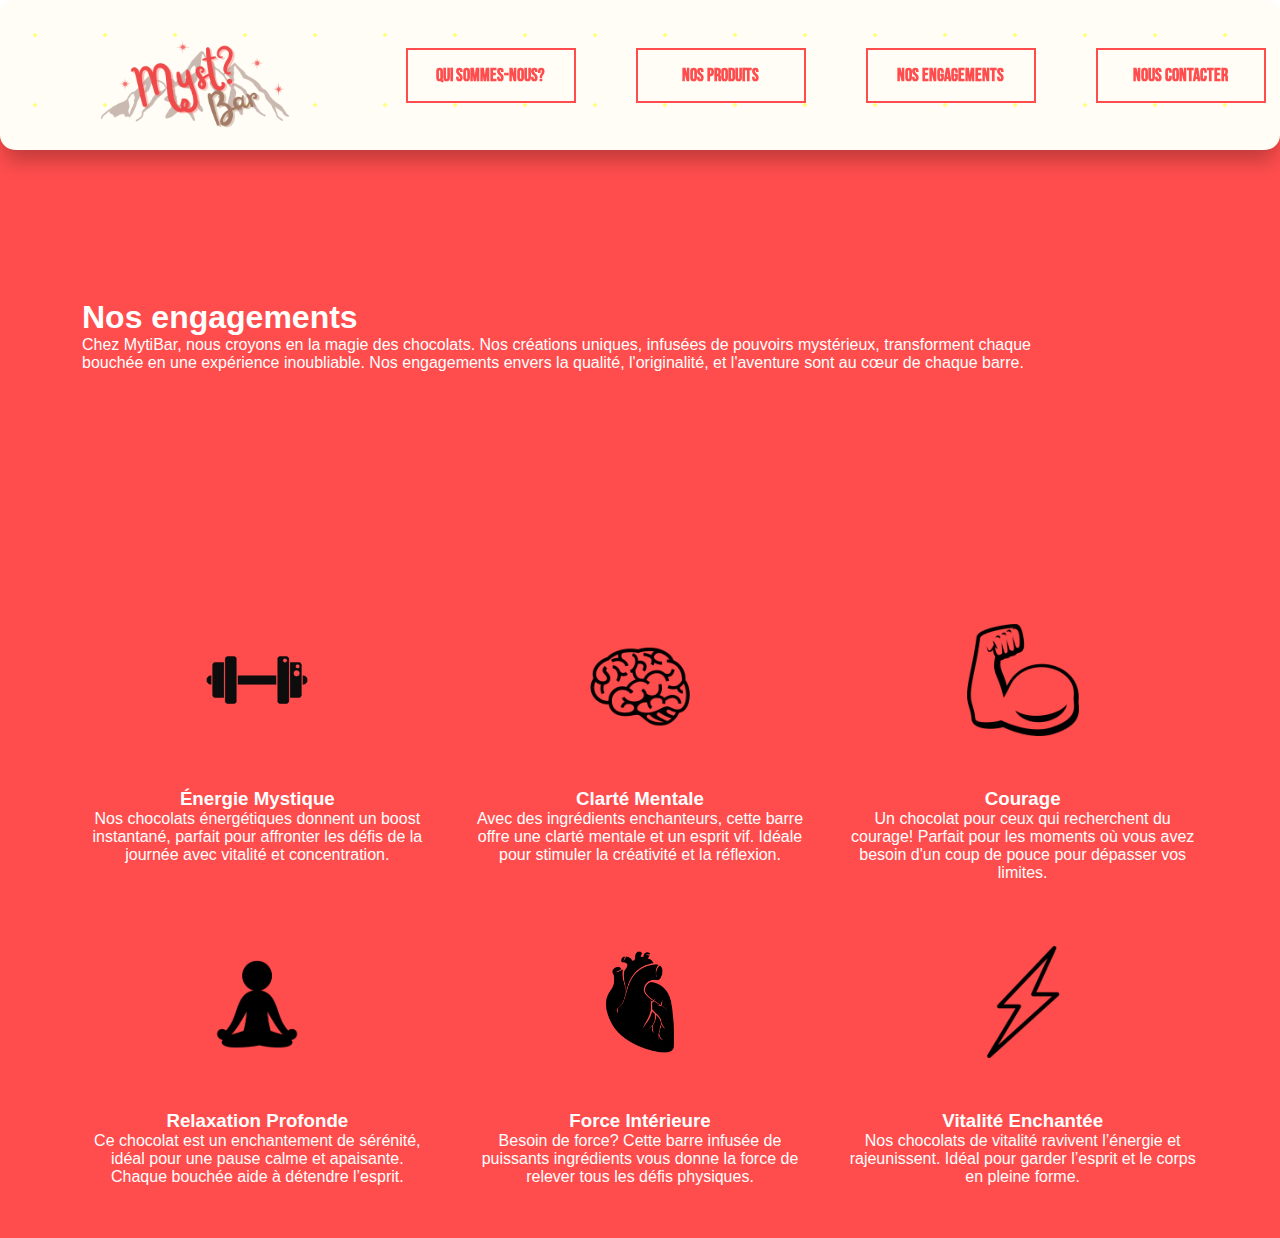
<file: mystibar/engagements.html>
<!DOCTYPE html>
<html lang="fr">
<head>
    <meta charset="UTF-8">
    <meta name="viewport" content="width=device-width, initial-scale=1.0">
    <title>Mystibar</title>
    <link rel="stylesheet" href="style.css">
    <link rel="icon" href="media/favicon.ico" type="image/x-icon">
    <link rel="stylesheet" href="https://fonts.googleapis.com/css2?family=Bebas+Neue&display=swap">
    <link rel="stylesheet" href="https://fonts.googleapis.com/css2?family=Roboto:wght@700&display=swap"></head>
<body>
    <div class="top-bar"></div>
    <div class="container">
        <nav>
          <div class="logo">
            <a href="index.html">
                <img src="media/logo.png" alt="Site Logo">
          </a>
          </div>
          <ul class="nav--list">
            <li class="item"><a href="info.html">QUI SOMMES-NOUS?</a></li>
            <li class="item"><a href="produits.html">NOS PRODUITS</a></li>
            <li class="item"><a href="engagements.html">NOS ENGAGEMENTS</a></li>
            <li class="item"><a href="signup.html">NOUS CONTACTER</a></li>
          </ul>
        </nav>
      </div>

      <div class="eng-container">
        <div class="description">
            <h1 class="heading2">
                Nos engagements
            </h1>
            <p>Chez MytiBar, nous croyons en la magie des chocolats. Nos créations uniques, infusées de pouvoirs mystérieux, transforment chaque bouchée en une expérience inoubliable. Nos engagements envers la qualité, l'originalité, et l'aventure sont au cœur de chaque barre.</p>
        </div>

        <div class="cards">
            <div class="card">
                <div class="icon">
                    <img src="media/eng3.png" alt="Image 1">
                </div>

                <h3 class="heading3">Énergie Mystique</h3>
                <p>
                    Nos chocolats énergétiques donnent un boost instantané, parfait pour affronter les défis de la journée avec vitalité et concentration.
                </p>
            </div>

            <div class="card">
                <div class="icon">
                    <img src="media/eng2.png" alt="Image 2">
                </div>

                <h3 class="heading3">Clarté Mentale</h3>
                <p>
                    Avec des ingrédients enchanteurs, cette barre offre une clarté mentale et un esprit vif. Idéale pour stimuler la créativité et la réflexion.
                </p>
            </div>

            <div class="card">
                <div class="icon">
                    <img src="media/eng1.png" alt="Image 3">
                </div>

                <h3 class="heading3">Courage</h3>
                <p>
                    Un chocolat pour ceux qui recherchent du courage! Parfait pour les moments où vous avez besoin d'un coup de pouce pour dépasser vos limites.
                </p>
            </div>

            <div class="card">
                <div class="icon">
                    <img src="media/eng4.png" alt="Image 4">
                </div>

                <h3 class="heading3">Relaxation Profonde</h3>
                <p>
                    Ce chocolat est un enchantement de sérénité, idéal pour une pause calme et apaisante. Chaque bouchée aide à détendre l’esprit.
                </p>
            </div>

            <div class="card">
                <div class="icon">
                    <img src="media/eng5.png" alt="Image 5">
                </div>

                <h3 class="heading3">Force Intérieure</h3>
                <p>
                    Besoin de force? Cette barre infusée de puissants ingrédients vous donne la force de relever tous les défis physiques.
                </p>
            </div>

            <div class="card">
                <div class="icon">
                    <img src="media/eng6.png" alt="Image 6">
                </div>

                <h3 class="heading3">Vitalité Enchantée</h3>
                <p>
                    Nos chocolats de vitalité ravivent l’énergie et rajeunissent. Idéal pour garder l’esprit et le corps en pleine forme.
                </p>
            </div>
        </div>
    </div>

  </body>
</file>
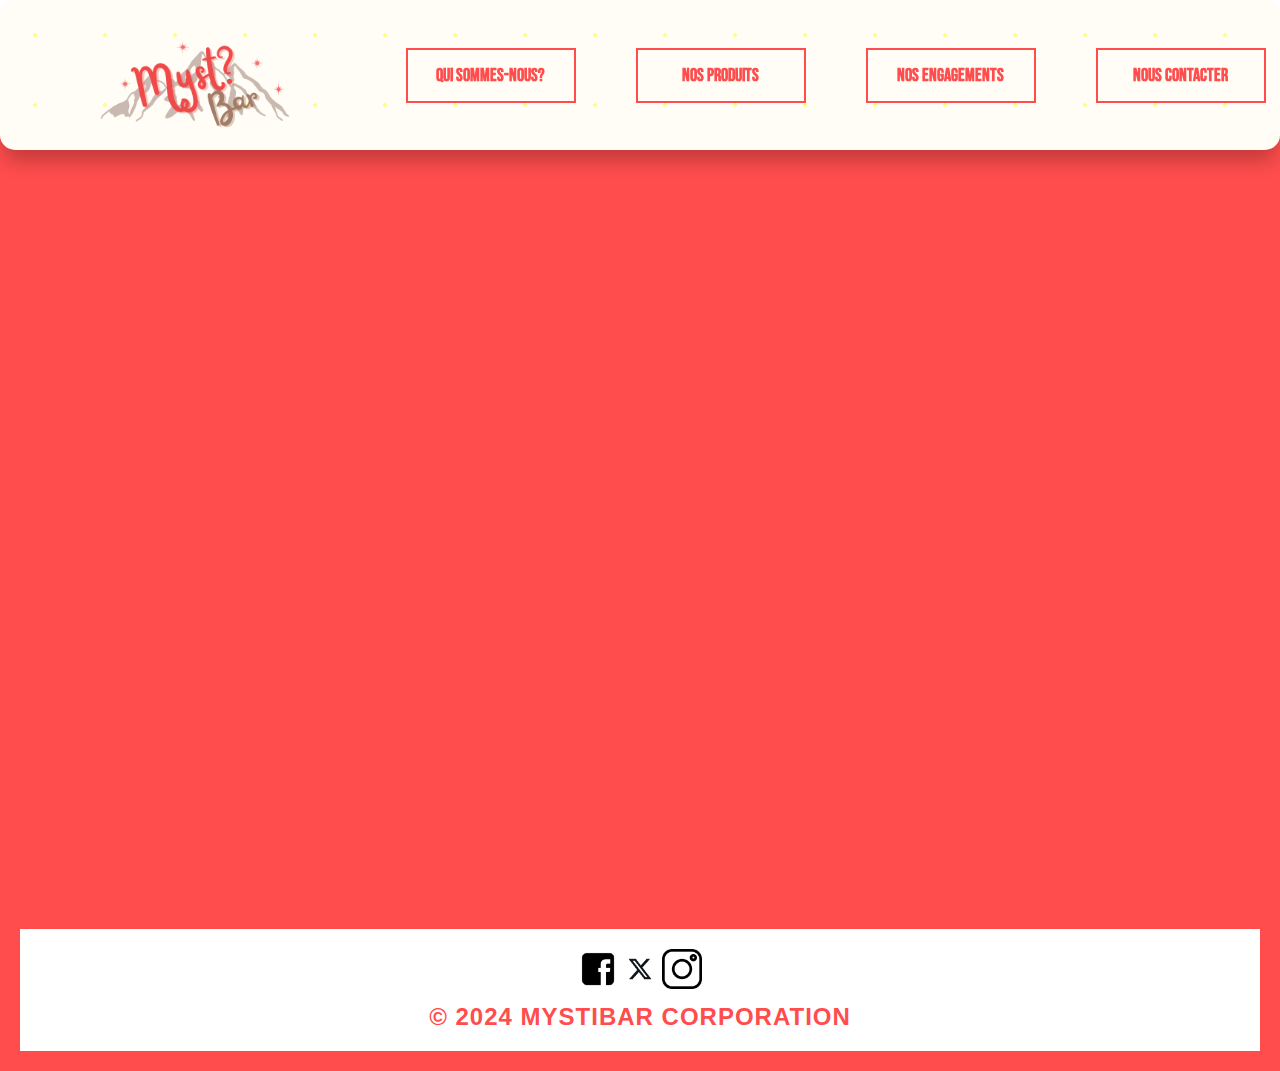
<file: mystibar/info.html>
<!DOCTYPE html>
<html lang="fr">
<head>
    <meta charset="UTF-8">
    <meta name="viewport" content="width=device-width, initial-scale=1.0">
    <title>Mystibar</title>
    <link rel="stylesheet" href="style.css"> 
    <link rel="icon" href="media/favicon.ico" type="image/x-icon">
    <link rel="stylesheet" href="https://fonts.googleapis.com/css2?family=Bebas+Neue&display=swap">
    <link rel="stylesheet" href="https://fonts.googleapis.com/css2?family=Roboto:wght@700&display=swap"></head>
<body>
    <div class="top-bar"></div>
    <div class="container">
        <nav>
          <div class="logo">
            <a href="index.html">
                <img src="media/logo.png" alt="Site Logo">
          </a>
          </div>
          <ul class="nav--list">
            <li class="item"><a href="info.html">QUI SOMMES-NOUS?</a></li>
            <li class="item"><a href="produits.html">NOS PRODUITS</a></li>
            <li class="item"><a href="#">NOS ENGAGEMENTS</a></li>
            <li class="item"><a href="signup.html">NOUS CONTACTER</a></li>
          </ul>
        </nav>
      </div>
      <h1>Qui sommes-nous ?</h1>
    
      <div class="about">
          <p>
              Bienvenue chez <strong>Mystibar</strong>, là où l’art de la confiserie rencontre la magie et la surprise. Notre mission est simple : transformer chaque bouchée en un moment de découverte et de plaisir. Chez Mystibar, nous croyons que chaque gourmandise doit raconter une histoire et éveiller les sens. Nos produits sont méticuleusement élaborés pour offrir une expérience unique qui enchante et inspire. <br>
          </p>
  
          <p>
              Fondée par des passionnés de saveurs et d’innovation, notre entreprise a pour ambition de redéfinir les codes traditionnels de la confiserie. Nous nous engageons à utiliser des ingrédients de haute qualité, en privilégiant des sources responsables et durables pour vous offrir des produits à la fois délicieux et respectueux de l’environnement.
          </p>
          <br>
  
          <p>
              Mystibar, c'est aussi une aventure humaine. Nous collaborons avec des artisans locaux et des créateurs pour façonner des produits qui célèbrent l’authenticité et la créativité. Notre équipe met tout son savoir-faire et son amour du métier dans chaque barre, chaque bonbon, pour que votre dégustation soit un moment d'évasion.
          </p>
  
          <p>
              Rejoignez-nous dans notre quête de magie gourmande. Chez Mystibar, chaque produit est une invitation à explorer, à ressentir et à partager la joie. Venez découvrir un univers où la confiserie devient une aventure inoubliable, une expérience riche en saveurs et en surprises.
          </p>
      </div>
  
    <footer class="footer">
        <div class="footer-content">
            <a href="#"><img src="media/facebook.png" alt="Facebook"></a>
            <a href="#"><img src="media/x.png" alt="Twitter"></a>
            <a href="#"><img src="media/insta.png"Instagram"></a>
        </div>
        <div class="copyright">
            © 2024 MYSTIBAR CORPORATION
        </div>
    </footer>

</body>
</html>
</file>
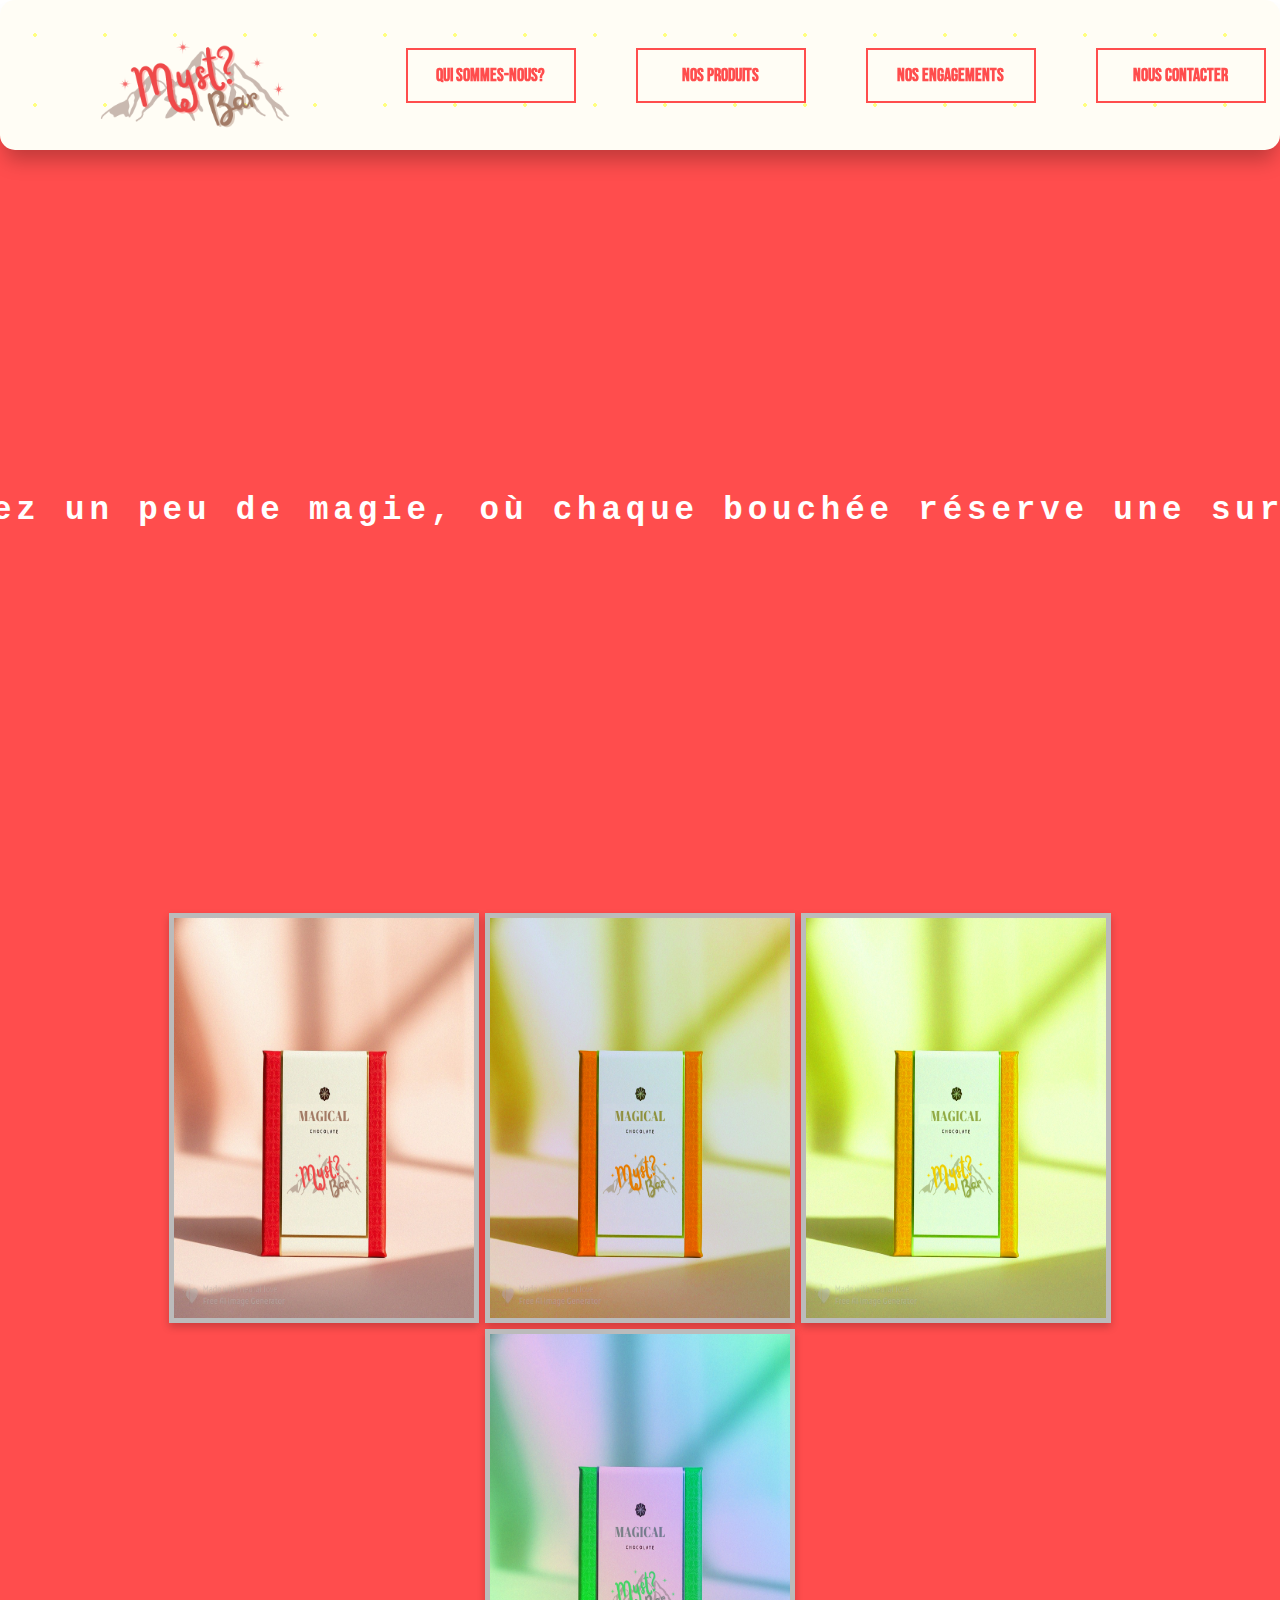
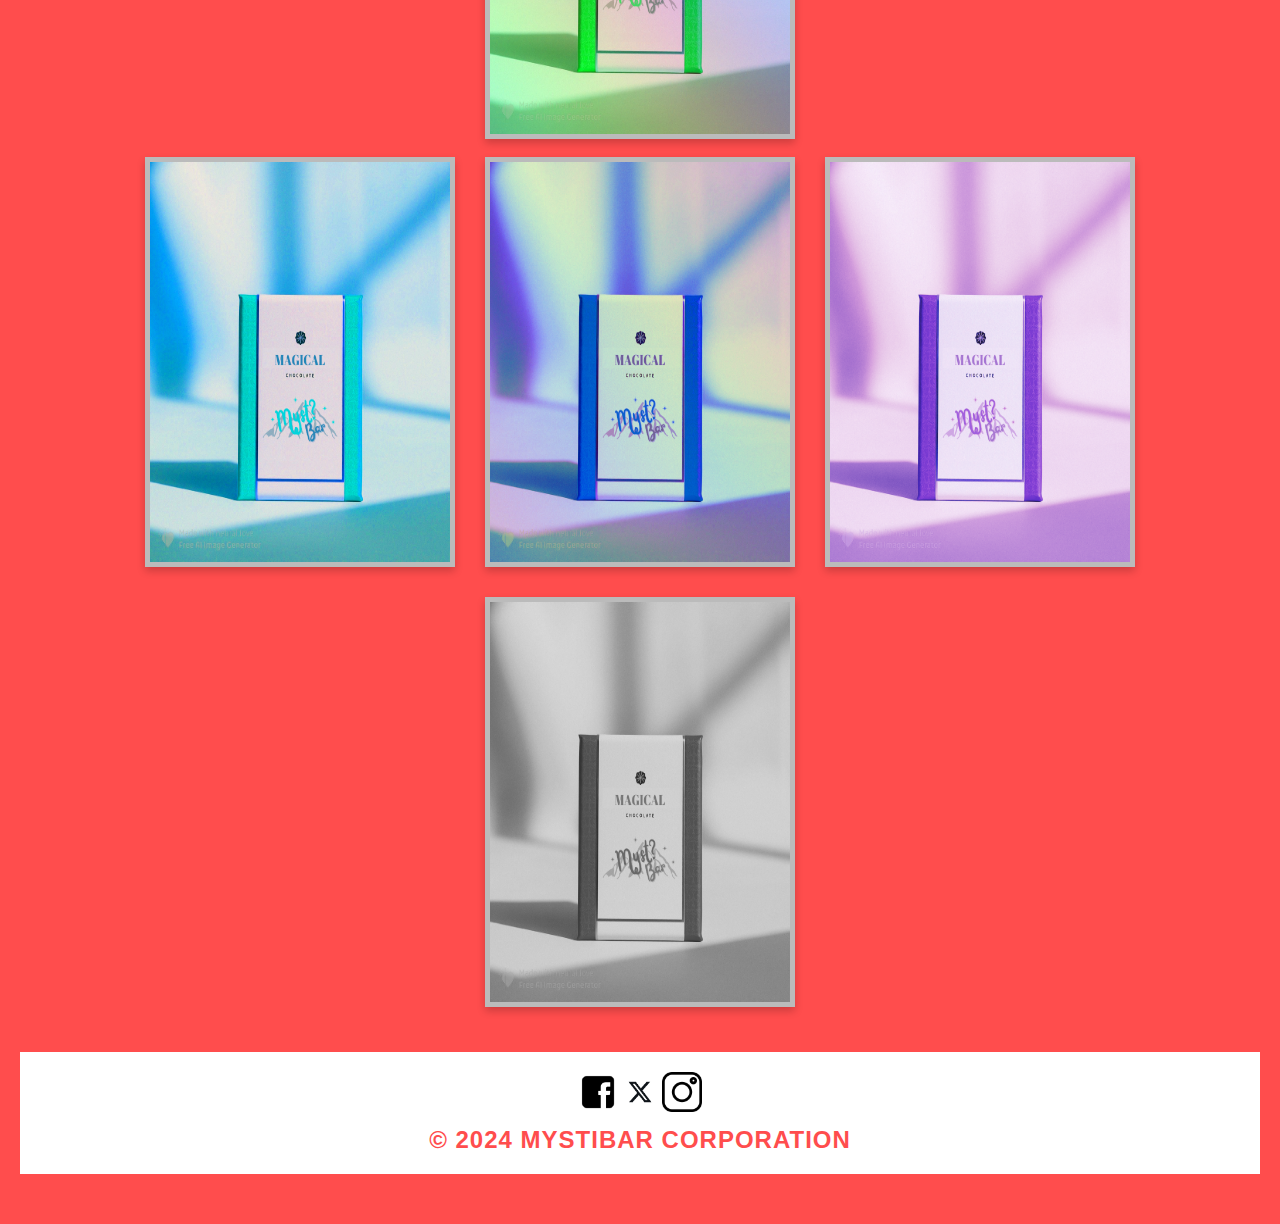
<file: mystibar/produits.html>
<!DOCTYPE html>
<html lang="fr">
<head>
    <meta charset="UTF-8">
    <meta name="viewport" content="width=device-width, initial-scale=1.0">
    <title>Mystibar</title>
    <link rel="stylesheet" href="style.css">
    <link rel="icon" href="media/favicon.ico" type="image/x-icon">
    <link rel="stylesheet" href="https://fonts.googleapis.com/css2?family=Bebas+Neue&display=swap">
    <link rel="stylesheet" href="https://fonts.googleapis.com/css2?family=Roboto:wght@700&display=swap"></head>
<body>
    <div class="top-bar"></div>
    <div class="container">
        <nav>
            <div class="logo">
                  <a href="index.html">
                      <img src="media/logo.png" alt="Site Logo">
                </a>
                </div>
          <ul class="nav--list">
            <li class="item"><a href="info.html">QUI SOMMES-NOUS?</a></li>
            <li class="item"><a href="produits.html">NOS PRODUITS</a></li>
            <li class="item"><a href="engagements.html">NOS ENGAGEMENTS</a></li>
            <li class="item"><a href="signup.html">NOUS CONTACTER</a></li>
          </ul>
        </nav>
    </div>
    <div class="main">
        <div class="typewriter">
            <h1>Déballez un peu de magie, où chaque bouchée réserve une surprise.</h1>
        </div>
    </div>
    <div class="row">
        <div class="column">
          <div class="flip-card">
                <div class="flip-card-inner">
                  <div class="flip-card-front">
                        <img src="./media/bar1.png" alt="red" style="width:300px;height:400px;">
                  </div>
                  <div class="flip-card-back">
                        <h1 style="position: absolute; margin-bottom: 300px;">Le Red Dragon</h1>
                        <br><br>
                        <br><br>
                        <h3>Lib&eacute;rez le Hulk int&eacute;rieur ! Cette d&eacute;lice rouge rubis vous conf&eacute;rera une force surhumaine, vous permettant de soulever des voitures et de conqu&eacute;rir des montagnes avec aisance.</h3>
                  </div>
                </div>
          </div>
        </div>
        <div class="column">
          <div class="flip-card">
                <div class="flip-card-inner">
                  <div class="flip-card-front">
                        <img src="media/bar7.png" alt="orange" style="width:300px;height:400px;">
                  </div>
                  <div class="flip-card-back">
                        <br><br>
                        <h1 style="position: absolute; margin-bottom: 300px;">La Purple Haze</h1>
                        <br><br>
                        <h3>La fortune sourit aux audacieux ! Cette délice aux agrumes vous apportera une chance infinie, de gagner à la loterie à trouver un trèfle à quatre feuilles.</h3>
                  </div>
                </div>
          </div>
        </div>
        <div class="column">
          <div class="flip-card">
                <div class="flip-card-inner">
                  <div class="flip-card-front">
                        <img src="media/bar3.png" alt="yellow" style="width:300px;height:400px;">
                  </div>
                  <div class="flip-card-back">
                        <br><br>
                        <h1 style="position: absolute; margin-bottom: 300px;">La Golden Goose</h1>
                        <br><br>
                        <h3>Parlez aux animaux ! Cette délice dorée déverrouillera le langage des bêtes, vous permettant de converser avec les chats, les chiens, les oiseaux et même les créatures les plus insaisissables.</h3>
                  </div>
                </div>
          </div>
        </div>

  <div class="column">
      <div class="flip-card">
            <div class="flip-card-inner">
              <div class="flip-card-front">
                    <img src="media/bar4.png" alt="green" style="width:300px;height:400px;" object-fit="cover;">
              </div>
              <div class="flip-card-back">
                    <br><br>
                    <h1 style="position: absolute; margin-bottom: 300px;">Le Rocket Man</h1>
                    <h3>Devenez un éclair ! Cet élixir émeraude vous conférera une vitesse fulgurante, vous permettant de dépasser n'importe quel défi et de conquérir n'importe quelle course.</h3>
              </div>
            </div>
      </div>
    </div>

    <div class="row">
        <div class="column" style="margin: 15px;">
          <div class="flip-card">
                <div class="flip-card-inner">
                  <div class="flip-card-front">
                        <img src="./media/bar6.png" alt="aqua" style="width:300px;height:400px;" >
                  </div>
                  <div class="flip-card-back">
                      <br><br>
                      <h1 style="position: absolute; margin-bottom: 300px;">Le Cloud Nine</h1>
                        <br><br>
                        <h3>Envolez-vous dans les cieux ! Cette friandise givrée vous conférera le pouvoir du vol, vous permettant de planer dans les nuages et d'explorer le monde d'en haut.</h3>
                  </div>
                </div>
          </div>
        </div>
        <div class="column" style="margin: 15px;">
            <div class="flip-card">
                  <div class="flip-card-inner">
                    <div class="flip-card-front">
                          <img src="./media/bar5.png" alt="blue" style="width:300px;height:400px;">
                    </div>
                    <div class="flip-card-back">
                        <br><br>
                        <h1 style="position: absolute; margin-bottom: 300px;">Le Diver Down</h1>
                          <br><br>
                          <h3>Plongez dans l'aventure ! Cette délice océanique vous conférera la capacité de respirer sous l'eau, vous permettant d'explorer les profondeurs de la mer et de découvrir des trésors cachés.</h3>
                    </div>
                  </div>
            </div>
          </div>
          <div class="column" style="margin: 15px;">
            <div class="flip-card">
                  <div class="flip-card-inner">
                    <div class="flip-card-front">
                          <img src="./media/bar2.png" alt="purple" style="width:300px;height:400px;">
                    </div>
                    <div class="flip-card-back">
                        <br><br>
                        <h1 style="position: absolute; margin-bottom: 300px;">La Purple Haze</h1>
                        <br><br>
                        <h3>Devenez un titan télékinésique ! Avec cette merveille violette, vous courberez les objets à votre volonté, léviterez avec grâce et maîtriserez l'art du contrôle mental.</h3>
                    </div>
                  </div>
            </div>
          </div>
          <div class="column" style="margin: 15px;">
            <div class="flip-card">
                  <div class="flip-card-inner">
                    <div class="flip-card-front">
                          <img src="./media/bar8.png" alt="black" style="width:300px;height:400px;">
                    </div>
                    <div class="flip-card-back">
                        <br><br>
                        <h1 style="position: absolute; margin-bottom: 300px;">Le BlackJack</h1>
                          <br><br>
                          <h3>Disparaissez dans le néant ! Cette friandise ombragée vous conférera le pouvoir de l'invisibilité, vous permettant de passer inaperçu des gardes, d'échapper au danger et de rester indétectable.</h3>
                    </div>
                  </div>
            </div>
          </div>
    </div>

    <footer class="footer">
        <div class="footer-content">
            <a href="#"><img src="media/facebook.png" alt="Facebook"></a>
            <a href="#"><img src="media/x.png" alt="Twitter"></a>
            <a href="#"><img src="media/insta.png"Instagram"></a>
        </div>
        <div class="copyright">
            © 2024 MYSTIBAR CORPORATION
        </div>
    </footer>
    </body>
    </html>
</file>
<file: mystibar/style.css>
body {
    margin: 0;
    font-family: Arial, sans-serif;
    background-color: #ff4d4d;
    padding: 20px;
    display: flex;
    flex-direction: column;
    align-items: center;
}
*,
::before,
*::after {
  padding: 0;
  margin: 0;
  box-sizing: border-box;
}

.top-bar {
    position: fixed; /* Fix to the top */
    top: 0;
    left: 0;
    right: 0;
    height: 50px; /* Height of the white strip */
    background-color: white; /* White background for the strip */
    z-index: 999; /* Ensure it stays on top */
}

.container {
  width: 100%;
  min-height: 10vh; /* Fixing the variable */
  display: flex;
  justify-content: center;
  align-items: center;
}

nav {
  position: fixed; /* Fix the navbar to the top */
  top: 0; /* Position at the very top */
  left: 0; /* Ensure it starts from the left */
  right: 0; /* Ensure it stretches across the entire width */
  z-index: 1000; /* Ensure it appears above other content */
  display: flex;
  align-items: center;
  padding: 10px 20px;
  height: 150px;
  width: 100%;
  border-radius: 15px;
  background: #fffdf5;
  background-image: radial-gradient(circle, rgba(255, 255, 100, 0.8) 4%, transparent 3%);
  background-size: 70px 70px;
  box-shadow: rgba(0, 0, 0, 0.25) 0px 15px 20px -5px;
}


.logo {
  margin-right: auto; /* Push the logo to the left */
}

.logo img {
  height: 200px; /* Adjust the height as needed */
}

.nav--list {
  width: auto;
  display: flex;
  justify-content: center; /* Center items */
  align-items: center;
  margin-right: 450px;
}

.item {
  position: relative;
  width: 170px;
  height: 55px;
  display: flex;
  align-items: center;
  justify-content: center;
  text-align: center;
  user-select: none;
  cursor: pointer;
  margin: 0 30px;
  border: 2px solid #ff4d4d;
  overflow: hidden;
  font-weight: bold;
}

.item a {
    font-family: 'Bebas Neue', sans-serif; /* Use Bebas Neue font */
    font-size: 18px;
    text-transform: uppercase;
    color: #ff4d4d;
    z-index: 10;
    text-decoration: none;
    transition: color 200ms ease;
    font-weight: bold; /* Ensure it's bold */
}


.item:hover a {
  color: white;
}

.item:before {
  content: "";
  position: absolute;
  width: 0%;
  height: 100%;
  transform: skew(30deg);
  background: #ff4d4d;
  transition: width 400ms ease;
}

.item:hover:before {
  width: 120%;
}

.item:nth-child(2):before {
  transform: skew(-20deg);
}

.item:nth-child(3):before {
  transform: skew(0deg);
}

.item:nth-child(4):before {
  transform: skew(0deg);
}

.item:nth-child(4):hover:before {
  height: 100%;
}

.header {
    background-color: white;
    padding: 20px;
    display: flex;
    align-items: center;
}

.header img {
    max-height: 50px;
    margin-right: auto;
}

.nav {
    margin-left: 50px;
}

.nav a {
    margin: 0 15px;
    text-decoration: none;
    color: black;
}

.main {
    background-color: #ff4d4d;
    display: flex;
    padding: 50px;
    justify-content: center;
    align-items: center;
    padding-top: 50px;
    height: calc(100vh - 100px);
}

.left-column, .right-column {
    width: 50%;
    padding: 20px;
    color: white;
}

.left-column {
    text-align: center;
}

.left-column img {
  width: 200%;  /* Agrandit l'image à 2 fois sa taille initiale */
  height: auto;
    max-width: 700%;
    margin-top: -150px;  /* Déplace l'image vers le haut de 20px */
    margin-left: -150px;  /* Déplace l'image vers la gauche de 20px */
    height: 300%;
    margin-bottom: 20px;
    transition: transform 0.3s ease;
}

.left-column img:hover {
    transform: scale(1.05); /* Scale the image up slightly on hover */
}

.left-column {
    display: flex;
    flex-direction: column;
    align-items: flex-start; /* Aligne les éléments à gauche dans la colonne */
    text-align: left;
    padding: 20px;
    color: white;
}

.left-column h2 {
    font-family: 'Roboto', sans-serif; /* Utilise la police Roboto */
    font-size: 36px; /* Taille de police initiale */
    color: #fffdf5; /* Couleur du texte */
    text-align: center; /* Centre le texte */
    margin-bottom: 20px; /* Espace en dessous du titre */
    text-transform: uppercase; /* Texte en majuscules */
    letter-spacing: 2px; /* Espace entre les lettres */
    font-weight: 900; /* Gras pour plus de visibilité */
    --c: linear-gradient(white 0 0); /* Change la couleur ici pour blanc */
    padding-bottom: .15em; /* Espace en bas */
    background: var(--c), var(--c); /* Applique le fond */
    background-size: .2em .05em; /* Taille de fond réduite */
    background-position: 50% 100%; /* Position du fond */
    background-repeat: no-repeat; /* Pas de répétition */
    transition: .3s linear, background-size .3s .2s linear; /* Transition pour l'effet */
}

.left-column h2:hover {
    background-size: 10% .05em; /* Réduit encore la taille de fond au survol */
    background-position: 10% 100%, 90% 100%; /* Position du fond au survol */
}


.button {
    background-color: #fffdf5; /* Set the background color */
    color: #c63427; /* Text color */
    border: none;
    padding: 15px 30px; /* Larger padding for a more substantial button */
    cursor: pointer;
    border-radius: 25px; /* Rounded corners */
    font-size: 18px; /* Bigger font size */
    font-weight: bold; /* Bold text */
    transition: background-color 0.3s ease, transform 0.2s ease; /* Add transition for hover effect */
    margin-top: 10px; /* Space between button and image */
}

.button:hover {
    background-color: #fffdf5; /* Change color on hover */
    transform: scale(1.05); /* Slightly increase size on hover */
}


.left-column img {
    max-width: 100%;
    height: auto;
    margin-bottom: 20px; /* Space between image and button */
}

.divider {
    width: 2px; /* Thickness of the line */
    background-color: white; /* Color of the line */
    height: 100%; /* Full height of the parent */
}

.right-column {
    display: flex;
    justify-content: center;
    align-items: center;
}

.video {
    width: 120%;
    max-width: 700px;
     margin-left: 180px;  /* Déplace l'image vers la gauche de 20px */


    border: 5px solid white; /* Add a white frame around the video */
    border-radius: 20px;
}

.footer {
  width: 100%;         /* Le footer occupe toute la largeur de la page */
  background-color: #ffffff;  /* Exemple de couleur de fond */
  color: white;            /* Exemple de couleur du texte */
  padding: 20px 0;         /* Espacement interne (haut et bas) */
  text-align: center;      /* Centrer le texte (facultatif) */
}

.footer-content {
    display: flex; /* Flexbox pour l'alignement */
    justify-content: center; /* Centre les icônes */
    align-items: center; /* Centre les icônes verticalement */
    gap: 2px; /* Espace entre les icônes */
}

.footer img {
    width: 40px; /* Ajuste la taille des icônes */
    height: auto; /* Maintient le ratio d'aspect */
    transition: transform 0.3s ease; /* Transition pour l'effet au survol */
}

.footer img:hover {
    transform: scale(1.1); /* Légère augmentation au survol */
}

.copyright {
    font-weight: bold; /* Texte en gras */
    color: #ff4d4d; /* Couleur du texte */
    margin-top: 10px; /* Espace au-dessus du texte */
    font-size: 24px; /* Taille de police plus grande */
    letter-spacing: 1px; /* Espace entre les lettres pour plus de visibilité */
}

/*PAGE PRODUITS*/
.typewriter h1 {
    font-family: monospace; /* police style machine à écrire pour un effet rétro */
    font-size: 2.5em; /* taille un peu plus grande pour que le texte ressorte bien */
    color: #FFFFFF; /* couleur claire pour bien contraster avec le fond */
    overflow: hidden; /* cache le texte au départ pour l’animation */
    border-right: .15em solid #fffdf5; /* le curseur qui clignote, même couleur que le texte */
    white-space: nowrap; /* garde tout sur une seule ligne */
    letter-spacing: .15em; /* espace entre les lettres pour un effet espacé */
    animation: typing 2s steps(30, end), blink-caret .5s step-end infinite;
}

/* animation pour l’effet de frappe */
@keyframes typing {
    from { width: 0 }
    to { width: 100% }
}

/* animation pour le clignotement du curseur */
@keyframes blink-caret {
    from, to { border-color: transparent }
    50% { border-color: #fffdf5 }
}

.row {
  display: flex;
  justify-content: center;
  flex-wrap: wrap;
  align-items: center;
  margin-bottom: 30px;
}

.column {
  flex: 0 1 23%;
  margin: 3px;
  padding: 0;
}

.flip-card {
  width: 310px;
  height: 410px;
  perspective: 1000px;
  border: 5px #ff4d4d;
  box-shadow: 0 4px 8px rgba(0, 0, 0, 0.2);
}

.flip-card-inner {
  position: relative;
  width: 100%;
  height: 100%;
  text-align: center;
  transition: transform 0.8s;
  transform-style: preserve-3d;
  box-sizing: border-box;
}

.flip-card:hover .flip-card-inner {
  transform: rotateY(180deg);
}

.flip-card-front, .flip-card-back {
  position: absolute;
  width: 100%;
  height: 100%;
  -webkit-backface-visibility: hidden;
  backface-visibility: hidden;
}

.flip-card-front {
  background-color: #bbb;
  color: black;
  display: flex;
  justify-content: center;
  align-items: center;
}

.flip-card-back {
  padding: 20px;
  background-color: #ff4d4d;
  color: #FFFFFF;
  transform: rotateY(180deg);
  display: flex;
  justify-content: center; /
  align-items: center;
}

.flip-card-back h3 {
  padding-top: 50px;
}


.about {
    background-color: #fffdf5;
    color: #333;
    border-radius: 12px;
    padding: 30px;
    max-width: 800px; /
    margin: 20px auto;
    box-shadow: 0px 4px 15px rgba(0, 0, 0, 0.1);
    line-height: 1.8;
    font-family: 'Roboto', sans-serif;
}

.about p {
    font-size: 18px; /* Slightly larger font size for readability */
    margin-bottom: 20px; /* Space between paragraphs */
}

.about strong {
    color: #ff4d4d; /* Accent color for the brand name */
    font-weight: 700; /* Bold for emphasis */
}

.about p::first-letter {
    font-size: 1.4em; /* Enlarges the first letter of each paragraph */
    color: #ff4d4d; /* Same accent color */
    font-weight: bold;
}

.about p:not(:last-child) {
    border-bottom: 1px solid #eee; /* Subtle separator between paragraphs */
    padding-bottom: 20px; /* Space below each paragraph */
}

.about p:last-child {
    margin-bottom: 0; /* Remove margin from last paragraph */
}

/* Add a subtle fade-in effect */
.about {
    opacity: 0;
    transform: translateY(10px);
    animation: fadeInUp 0.6s ease forwards;
}

@keyframes fadeInUp {
    to {
        opacity: 1;
        transform: translateY(0);
    }
}

/* Styling for mobile */
@media (max-width: 600px) {
    .about {
        padding: 20px;
        font-size: 16px;
    }
}
.eng-container {
  padding: 0 5%;
  color: #fff;
}

.description {
  height: 50vh;
  width: 90%;
  display: flex;
  flex-direction: column;
  justify-content: center;
  color: #fff;
}

.cards {
  display: grid;
  grid-template-columns: repeat(3, 1fr);
  gap: 2rem;
  text-align: center;
  margin-top: 4rem;
}

.card {
  margin-bottom: 2rem;
}

.card .icon img {
  width: 7rem;
  height: auto;
  margin-bottom: 3rem;
}

@media(max-width:950px) {
  .hero-img,
  .sub-nav {
    display: none;
  }

  .content {
    flex: 0 0 100%;
  }

  .main-nav {
    width: 100%;
  }

  .contact-form form {
    width: 100%;
  }

  .contact-form .row {
    flex-direction: column;
  }

  .contact-form .input100,
  .contact-form .input50 {
    width: 100%;
  }
}
</file>
